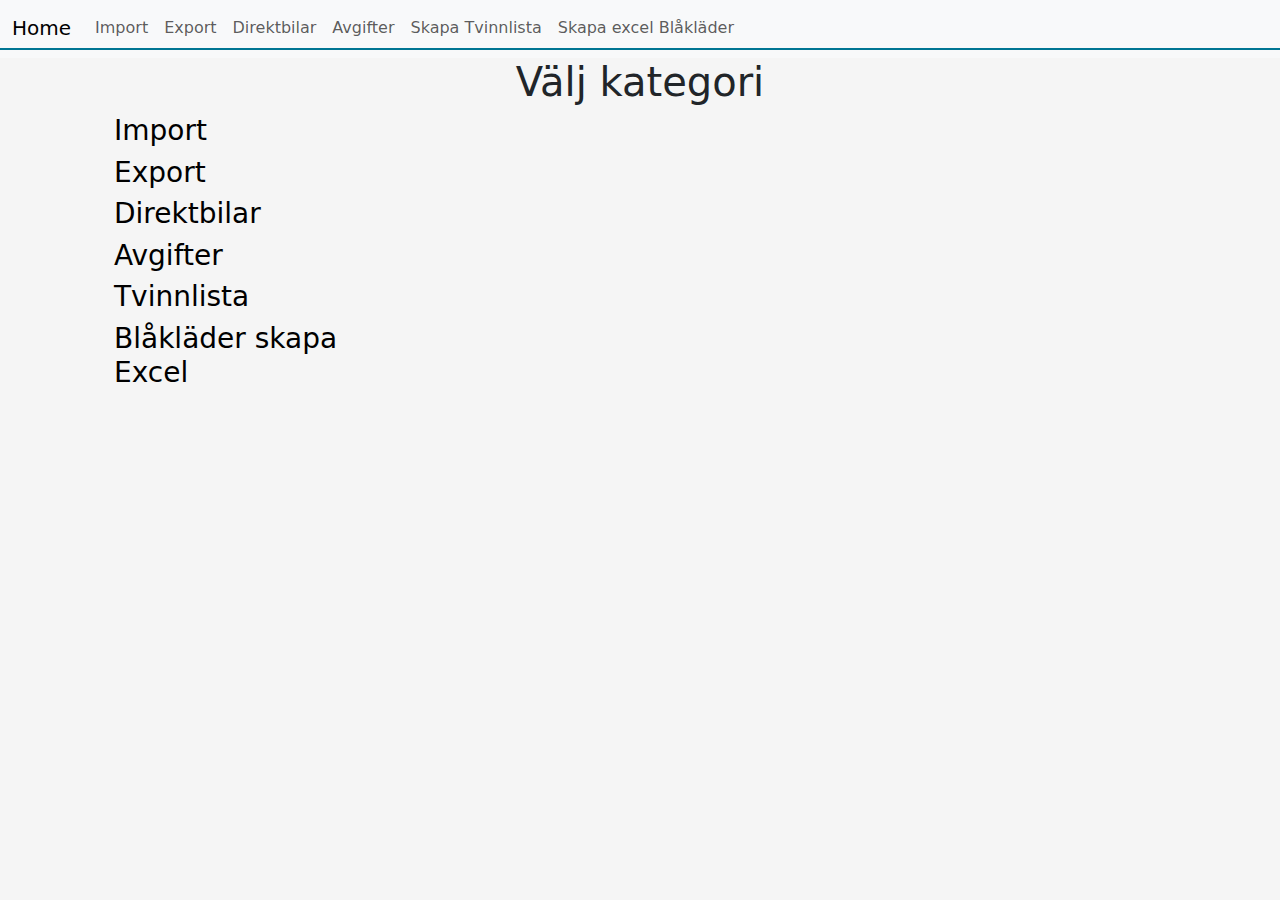
<file: index.html>
<!DOCTYPE html>
<html lang="en">
  <head>
    <meta charset="UTF-8">
    <meta name="viewport" content="width=device-width, initial-scale=1.0">
    <script src="script.js" defer></script>
    <link rel="stylesheet" href="style.css">
    <link href="https://cdn.jsdelivr.net/npm/bootstrap@5.3.3/dist/css/bootstrap.min.css" rel="stylesheet" integrity="sha384-QWTKZyjpPEjISv5WaRU9OFeRpok6YctnYmDr5pNlyT2bRjXh0JMhjY6hW+ALEwIH" crossorigin="anonymous">
    <script lang="javascript" src="https://cdn.sheetjs.com/xlsx-0.20.2/package/dist/xlsx.full.min.js" defer></script>
    <title>Tullinfo</title>
</head>
<body>
  <header id="header">
    </header>
  
    <main>
      <h1>Välj kategori</h1>
      <section class="container">
      <di class="mt-3">
        <div class="col w-25">

      <ul class="ustify-content-between homePageNav">
      
        <li class="list-group-item"><a href="import.html">
          <h3>Import</h3>
        </a>

        </li>
        <li class="list-group-item"><a href="export.html">
          <h3>Export</h3>
        </a>

          </li>
        <li class="list-group-item"><a href="direktbilar.html">
          <h3>Direktbilar</h3>
        </a></li>

        <li class="list-group-item"><a href="avgifter.html">
          <h3>Avgifter</h3>
        </a>          
        </li>
        <li class="list-group-item"><a href="tvinnlista.html">
          <h3>Tvinnlista</h3>
        </a>          
        </li>
        <li class="list-group-item"><a href="blåkläder.html">
          <h3>Blåkläder skapa Excel</h3>
        </a>          
        </li>
      </ul>
    </div>
    </div>
  </section>

       
    </main>
    <footer>

    </footer>
    
</body>

</html>
</file>
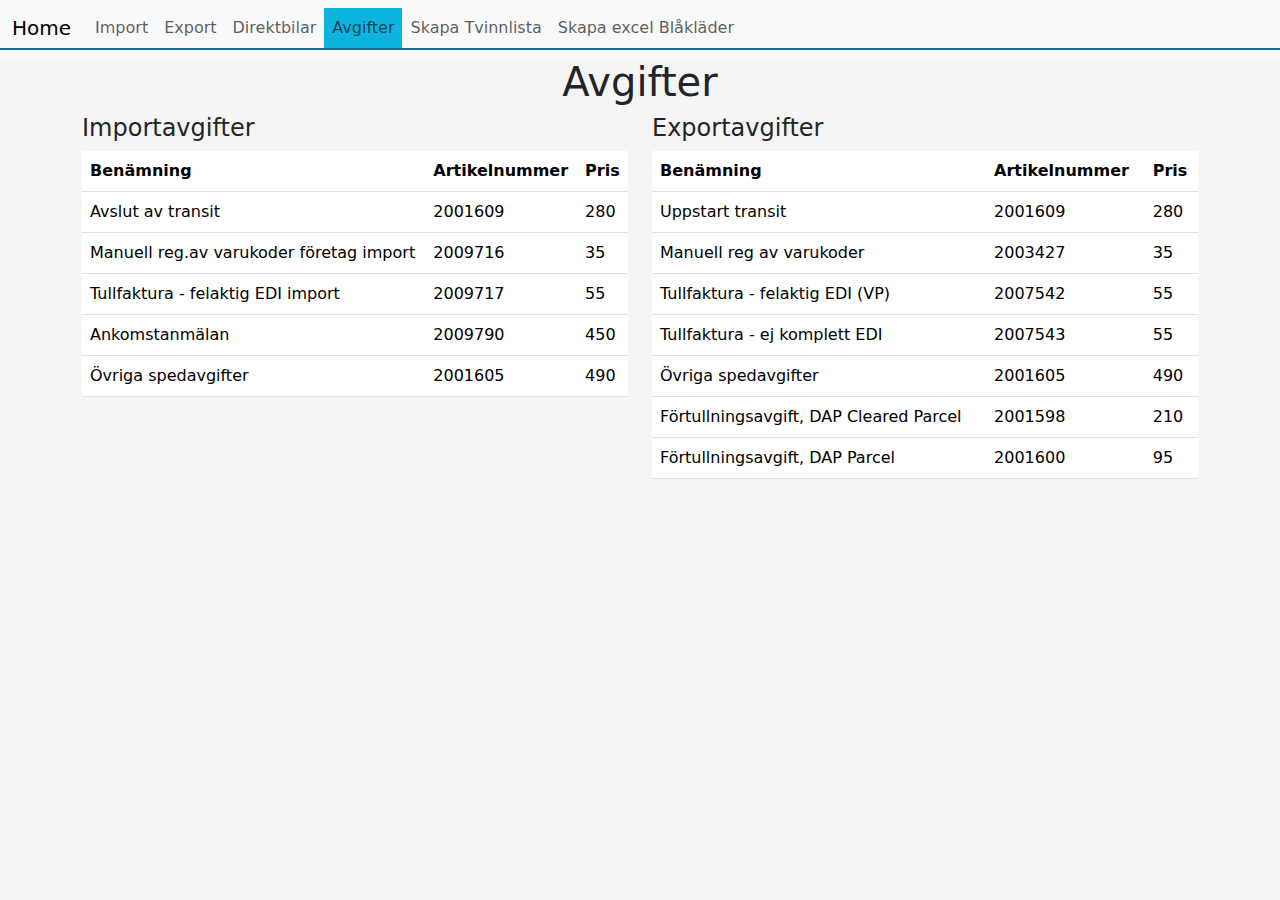
<file: avgifter.html>
<!DOCTYPE html>
<html lang="en">
  <head>
    <meta charset="UTF-8">
    <meta name="viewport" content="width=device-width, initial-scale=1.0">
    <script src="script.js" defer></script>
    <link rel="stylesheet" href="style.css">
    <link href="https://cdn.jsdelivr.net/npm/bootstrap@5.3.3/dist/css/bootstrap.min.css" rel="stylesheet" integrity="sha384-QWTKZyjpPEjISv5WaRU9OFeRpok6YctnYmDr5pNlyT2bRjXh0JMhjY6hW+ALEwIH" crossorigin="anonymous">
    <script lang="javascript" src="https://cdn.sheetjs.com/xlsx-0.20.2/package/dist/xlsx.full.min.js" defer></script>
    <title>Avgifter</title>
</head>
<body>
  <header id="header">
    </header>
  
    <main>
      
      <section class="pnAvgiftstabeller container">
        <div class="col">
        <div class="row">
          <h1>Avgifter</h1> 
        </div>    
      <div class="row">
        <div class="col">
        <h4>Importavgifter</h4>
      <table id="importFeeTable" class="importPNAvgifter table">
        <thead><th>Benämning</th>
        <th>Artikelnummer</th>
        <th>Pris</th>
      </thead>
      <tbody>
             
      </tbody>
      </table>
    </div>
    <div class="col">
      <h4>Exportavgifter</h4>
      <table id ="exportFeeTable" class="exportPNAvgifter table">
        <thead>
        <th>Benämning</th>
        <th>Artikelnummer</th>
        <th>Pris</th>
      </thead>
      <tbody>
      </tbody>
      </table>
    </div>
  </div>
</div>
    </section>
        


    </main>
    <footer>

    </footer>
    
    
</body>

</html>
</file>
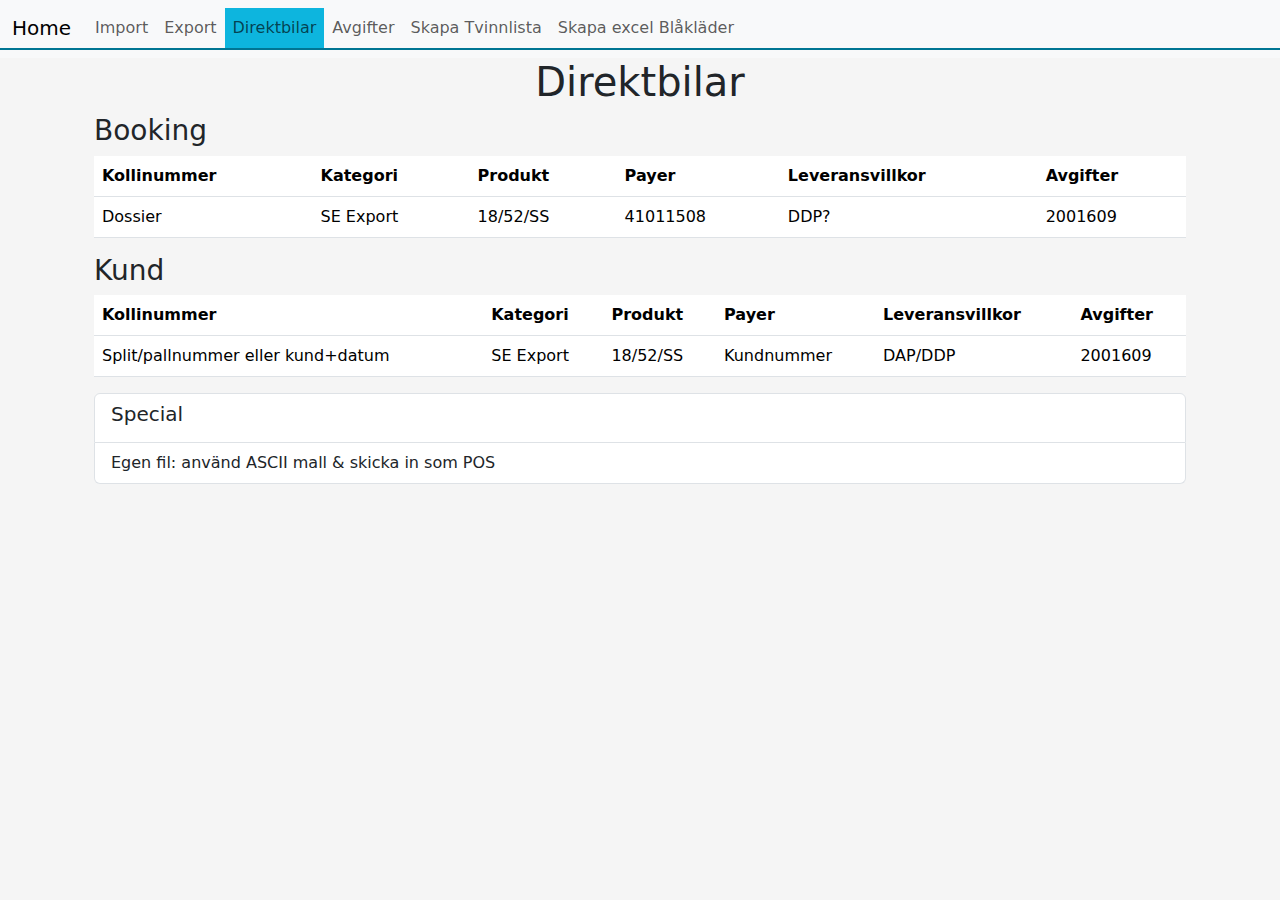
<file: direktbilar.html>
<!DOCTYPE html>
<html lang="en">
  <head>
    <meta charset="UTF-8">
    <meta name="viewport" content="width=device-width, initial-scale=1.0">
    <script src="script.js" defer></script>
    <link rel="stylesheet" href="style.css">
    <link href="https://cdn.jsdelivr.net/npm/bootstrap@5.3.3/dist/css/bootstrap.min.css" rel="stylesheet" integrity="sha384-QWTKZyjpPEjISv5WaRU9OFeRpok6YctnYmDr5pNlyT2bRjXh0JMhjY6hW+ALEwIH" crossorigin="anonymous">
    <script lang="javascript" src="https://cdn.sheetjs.com/xlsx-0.20.2/package/dist/xlsx.full.min.js" defer></script>
    <title>Direktbilar</title>
</head>
<body>
  <header id="header">
    </header>
  
    <main>
        <section class="container">  
                <h1>Direktbilar</h1>
             <section class="container">
                  <div class="row">          
                    <div class="col">
                      <h3>Booking</h3>
                      <table class="direktbilar table">
                        <thead>
                          <tr>
                            <th>Kollinummer</th>
                          <th>Kategori</th>
                          <th>Produkt</th>
                          <th>Payer</th>
                          <th>Leveransvillkor</th>
                          <th>Avgifter</th>
                          </tr>
                        </thead>
                        <tbody>
                          <tr>
                            <td>Dossier</td>
                            <td>SE Export</td>
                            <td>18/52/SS</td>
                            <td>41011508</td>
                            <td>DDP?</td>
                            <td>2001609</td>
                            
                          </tr>
                        </tbody>
                      </table>
                    </div>
                  
                  <div class="col">
                    <h3>Kund</h3>
                    <table class="direktbilar table">
                      <thead>
                        <tr>
                          <th>Kollinummer</th>
                          <th>Kategori</th>
                          <th>Produkt</th>
                          <th>Payer</th>
                          <th>Leveransvillkor</th>
                          <th>Avgifter</th>
                        </tr>
                      </thead>
                      <tbody>
                        <tr>
                          <td>Split/pallnummer eller kund+datum</td>
                          <td>SE Export</td>
                          <td>18/52/SS</td>
                          <td>Kundnummer</td>
                          <td>DAP/DDP</td>
                          <td>2001609</td>
                                                  
                         
                          </tr>
                        
                      </tbody>
                    </table>
                  </div>
                </div>
                
                
              </div>
              <div class="row">
              <div class="col">
                <ul class="list-group">
                  <li class="list-group-item"><h5>Special</h5></li>
                    <li class="list-group-item">Egen fil: använd ASCII mall & skicka in som POS</li>
                    <!-- <li class="list-group-item"></li>
                    <li class="list-group-item"></li>
                    <li class="list-group-item"></li> -->
                </ul>


              </div>
              </div>
            </div>
            </section>


       
    </main>
    <footer>

    </footer>
    
</body>

</html>
</file>
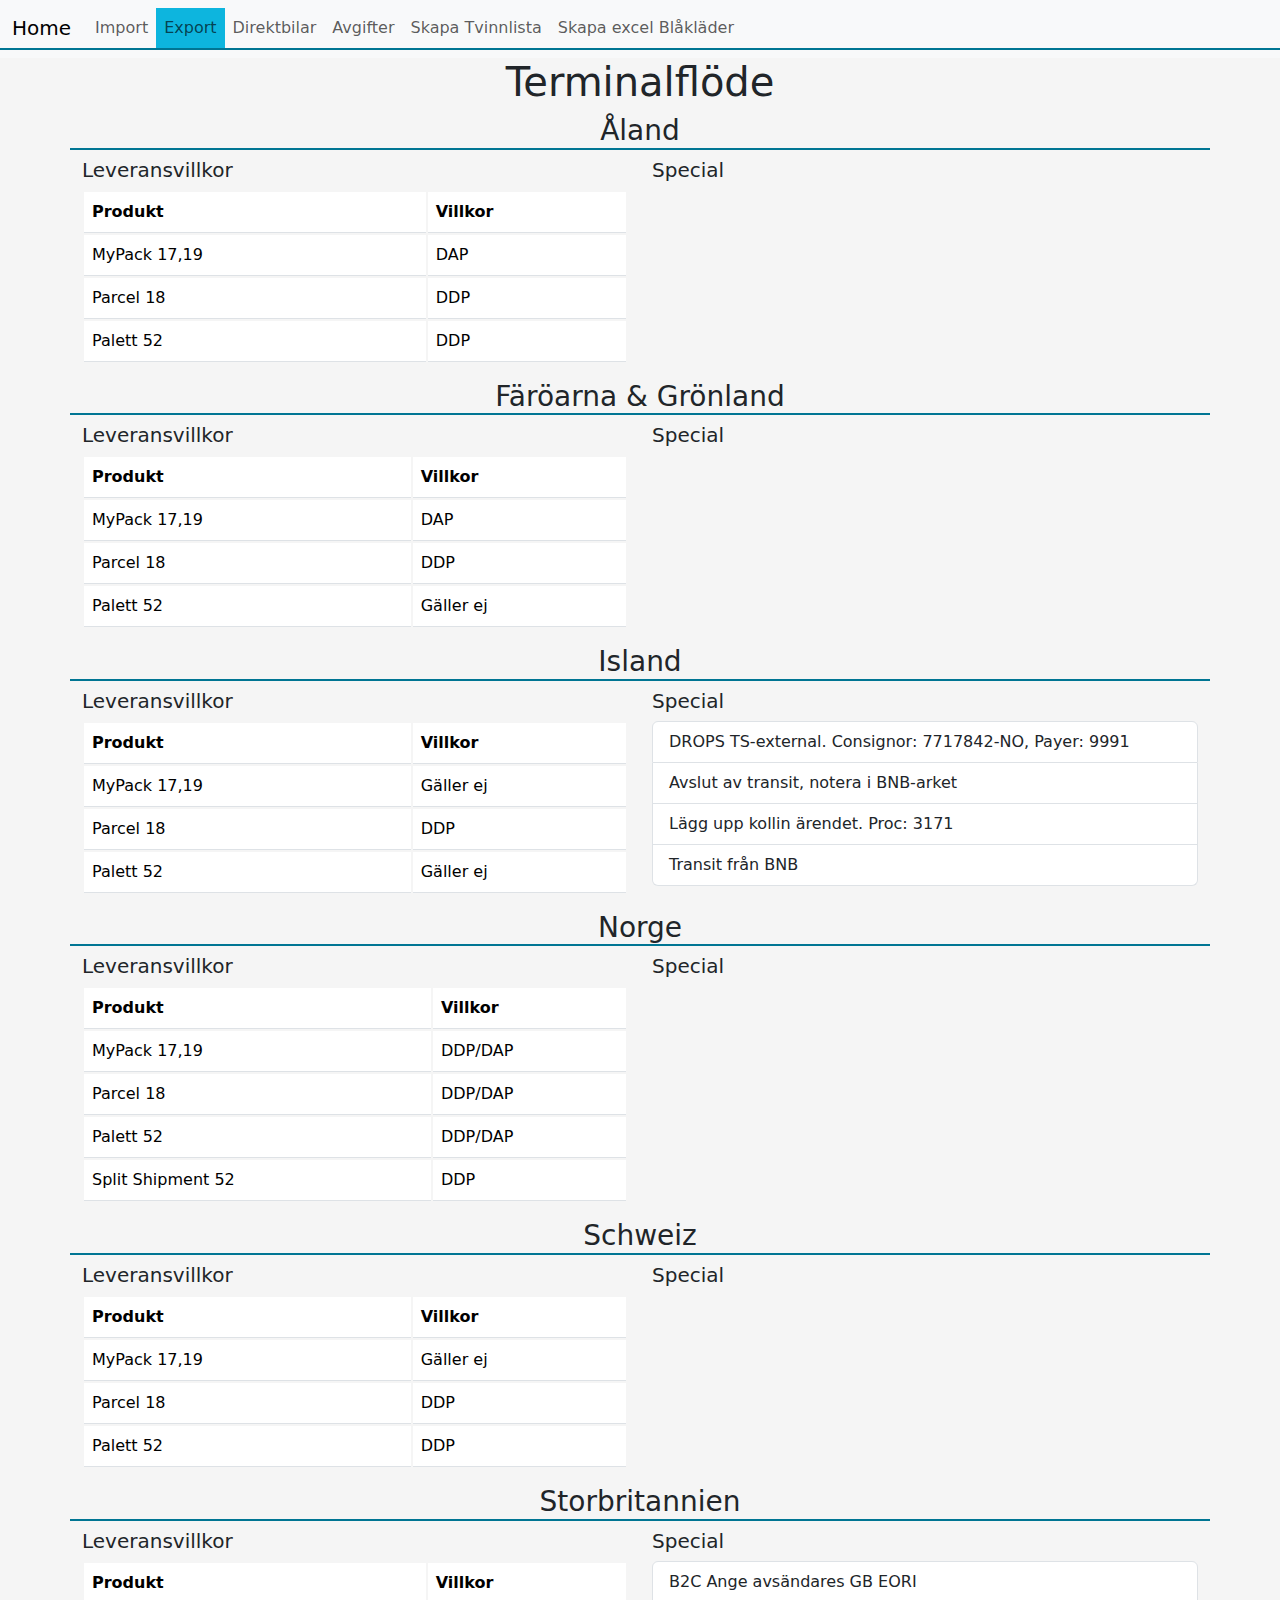
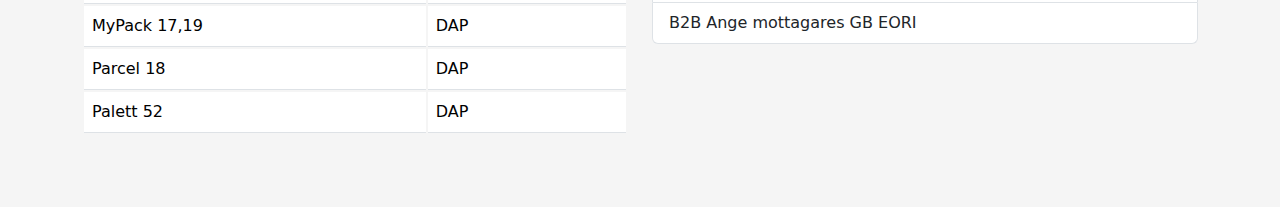
<file: export.html>
<!DOCTYPE html>
<html lang="en">
<head>
    <meta charset="UTF-8">
    <meta name="viewport" content="width=device-width, initial-scale=1.0">
    <script src="script.js" defer></script>
    <link rel="stylesheet" href="style.css">
    <link href="https://cdn.jsdelivr.net/npm/bootstrap@5.3.3/dist/css/bootstrap.min.css" rel="stylesheet" integrity="sha384-QWTKZyjpPEjISv5WaRU9OFeRpok6YctnYmDr5pNlyT2bRjXh0JMhjY6hW+ALEwIH" crossorigin="anonymous">
    <script lang="javascript" src="https://cdn.sheetjs.com/xlsx-0.20.2/package/dist/xlsx.full.min.js" defer></script>
    <title>Export</title>
</head>
<body>
  <header id="header">
    </header>
  
    <main>
      <h1>Terminalflöde</h1>
      <section id="exportPage" class="container"> 
        
      
    </section>
        


    </main>
    <footer>

    </footer>
    
</body>

</html>
</file>
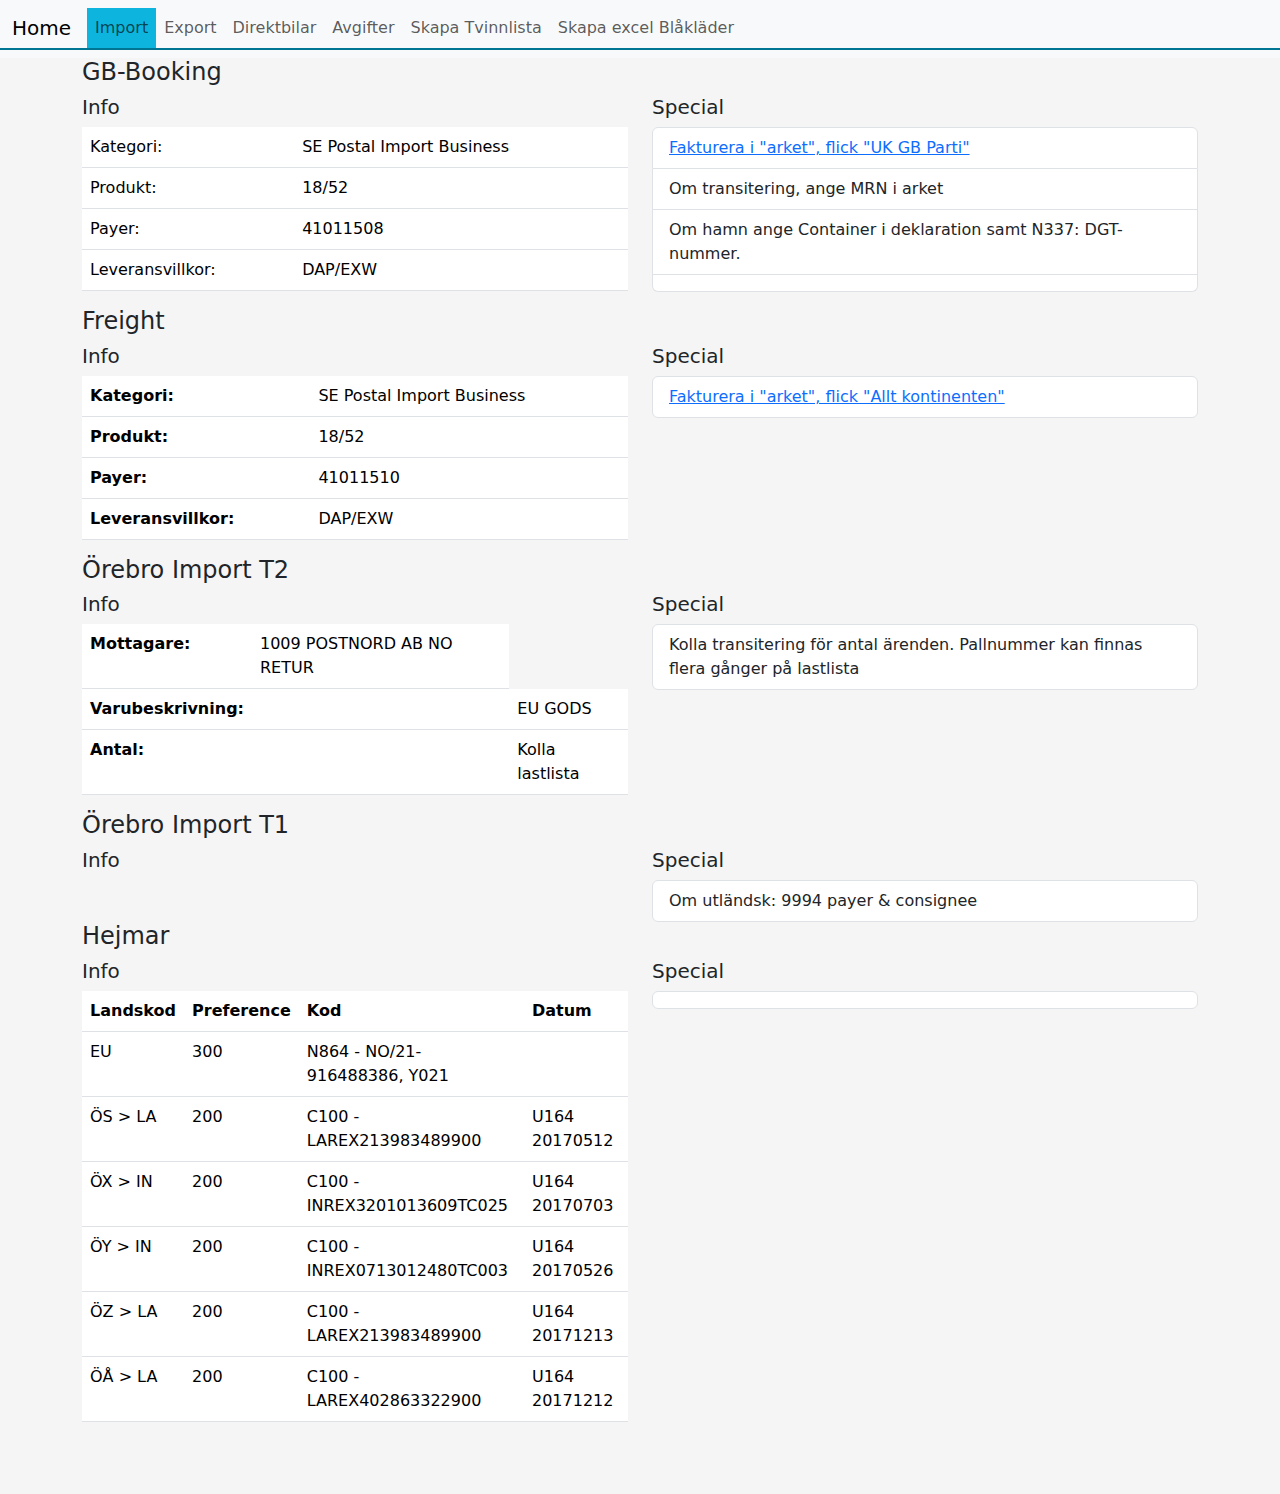
<file: import.html>
<!DOCTYPE html>
<html lang="en">
  <head>
    <meta charset="UTF-8" />
    <meta name="viewport" content="width=device-width, initial-scale=1.0" />
    <script src="script.js" defer></script>
    <link rel="stylesheet" href="style.css" />
    <link
      href="https://cdn.jsdelivr.net/npm/bootstrap@5.3.3/dist/css/bootstrap.min.css"
      rel="stylesheet"
      integrity="sha384-QWTKZyjpPEjISv5WaRU9OFeRpok6YctnYmDr5pNlyT2bRjXh0JMhjY6hW+ALEwIH"
      crossorigin="anonymous"
    />
    <script
      lang="javascript"
      src="https://cdn.sheetjs.com/xlsx-0.20.2/package/dist/xlsx.full.min.js"
      defer
    ></script>
    <title>Import</title>
  </head>
  <body>
    <header id="header"></header>
    <main>
      <section class="container">
        <div class="row">
          <h4>GB-Booking</h4>
          <div class="col">
            <h5>Info</h5>
            <table class="importTables table">
              <tr>
                <td>Kategori:</td>
                <td>SE Postal Import Business</td>
              </tr>
              <tr>
                <td>Produkt:</td>
                <td>18/52</td>
              </tr>
              <tr>
                <td>Payer:</td>
                <td>41011508</td>
              </tr>
              <tr>
                <td>Leveransvillkor:</td>
                <td>DAP/EXW</td>
              </tr>
            </table>
          </div>
          <div class="col">
            <h5>Special</h5>
            <ul class="list-group">
              <li class="list-group-item">
                <a
                  href="https://postnord.sharepoint.com/sites/GBBooking/Shared%20Documents/Forms/AllItems.aspx?FolderCTID=0x0120006330CFD96BBAA949868561BF85F0DC43&id=%2Fsites%2FGBBooking%2FShared%20Documents%2FGeneral"
                  >Fakturera i "arket", flick "UK GB Parti"</a
                >
              </li>
              <li class="list-group-item">Om transitering, ange MRN i arket</li>
              <li class="list-group-item">
                Om hamn ange Container i deklaration samt N337: DGT-nummer.
              </li>
              <li class="list-group-item"></li>
            </ul>
          </div>
        </div>

        <div class="row">
          <h4>Freight</h4>
          <div class="col">
            <h5>Info</h5>
            <table class="importTables table">
              <tr>
                <th>Kategori:</th>
                <td>SE Postal Import Business</td>
              </tr>
              <tr>
                <th>Produkt:</th>
                <td>18/52</td>
              </tr>
              <tr>
                <th>Payer:</th>
                <td>41011510</td>
              </tr>

              <tr>
                <th>Leveransvillkor:</th>
                <td>DAP/EXW</td>
              </tr>
            </table>
          </div>
          <div class="col">
            <h5>Special</h5>
            <ul class="list-group">
              <li class="list-group-item">
                <a
                  href="https://postnord.sharepoint.com/sites/GBBooking/Shared%20Documents/Forms/AllItems.aspx?FolderCTID=0x0120006330CFD96BBAA949868561BF85F0DC43&id=%2Fsites%2FGBBooking%2FShared%20Documents%2FGeneral"
                >
                  Fakturera i "arket", flick "Allt kontinenten"</a
                >
              </li>
            </ul>
          </div>
        </div>
        <div class="row">
          <h4>Örebro Import T2</h4>
          <div class="col">
            <h5>Info</h5>
            <table class="importTables table">
              <tr>
                <th>Mottagare:</th> <td>1009 POSTNORD AB NO RETUR</td>
                <tr><th>Varubeskrivning:</th> <td> <td>EU GODS</td></td></tr>
                <tr> <th>Antal:</th> <td><td>Kolla lastlista</td></td></tr>
  
              </tr>
           
                
               
           
            </table>
          </div>
          <div class="col">
            <h5>Special</h5>
            <ul class="list-group">
              <li class="list-group-item">
                Kolla transitering för antal ärenden. Pallnummer kan finnas
                flera gånger på lastlista
              </li>
            </ul>
          </div>
        </div>
        <div class="row">
          <h4>Örebro Import T1</h4>
          <div class="col">
            <h5>Info</h5>
            <table class="importTables table"></table>
          </div>
          <div class="col">
            <h5>Special</h5>
            <ul class="list-group">
              <li class="list-group-item">
                Om utländsk: 9994 payer & consignee
              </li>
            </ul>
          </div>
        </div>

        <div class="row">
          <h4>Hejmar</h4>
          <div class="col">
            <h5>Info</h5>
            <table class="importTables table">
              <tr>
                <th>Landskod</th>
                <th>Preference</th>
                <th>Kod</th>

                <th>Datum</th>
              </tr>
              <tr>
                <td>EU</td>
                <td>300</td>
                <td>N864 - NO/21-916488386, Y021</td>
                <td></td>
              </tr>
              <tr>
                <td>ÖS > LA</td>
                <td>200</td>
                <td>C100 - LAREX213983489900</td>
                <td>U164 20170512</td>
              </tr>
              <tr>
                <td>ÖX > IN</td>
                <td>200</td>
                <td>C100 - INREX3201013609TC025</td>
                <td>U164 20170703</td>
              </tr>
              <tr>
                <td>ÖY > IN</td>
                <td>200</td>
                <td>C100 - INREX0713012480TC003</td>
                <td>U164 20170526</td>
              </tr>
              <tr>
                <td>ÖZ > LA</td>
                <td>200</td>
                <td>C100 - LAREX213983489900</td>
                <td>U164 20171213</td>
              </tr>
              <tr>
                <td>ÖÅ > LA</td>
                <td>200</td>
                <td>C100 - LAREX402863322900</td>
                <td>U164 20171212</td>
              </tr>
            </table>
          </div>
          <div class="col">
            <h5>Special</h5>
            <ul class="list-group">
              <li class="list-group-item"></li>
            </ul>
          </div>
        </div>
      </section>
    </main>
  </body>
  <footer></footer>
</html>
</file>
<file: style.css>
/* pnblå: #00a0d6; */
html{
    scroll-behavior: smooth;
}
body
{
    /* background-color: #00a0d6 !important; */
    background-color: whitesmoke !important;
    font-family: Verdana, Geneva, Tahoma, sans-serif;
    min-height: 100vh;
}
main{
    margin: auto;
} 
.inputError{
    background-color:rgb(244, 248, 103);

}

.activeButton
{
    background-color: #0db5de !important;
}
.nav-item:hover{
    background-color: #0db5de;
    cursor: pointer;
    }

h1{
    margin: 0 auto;
    text-align: center;
    color: #007593
}
.width45{
    display: block;
    width: 45%;

}
footer{
    position: relative;
    top: 100;
    width: 100%;
    margin-top: 1.5em;
    background-color: whitesmoke;
}

.homePageNav li:hover{
    background-color: rgb(195, 192, 192);
}
.feedback-icon {
    font-size: 1.2em;
    margin-left: 10px;
    visibility: hidden; 
    position: relative;
    left: 10px;
    width: 10px;
  }
  
  .feedback-icon.success {
    visibility: visible;
    color: green;
    content: '✔';
  }
  
  .feedback-icon.error {
    visibility: visible;
    color: red;
    content: '✘';
  }
.homePageNav li a{
    color:black;
    text-decoration: none;
}
form {
    margin-bottom: 20px;
max-width: 500px; 
}

#transitCheck, #exportCheck
{
    border-color: #007593;
}

input[type="file"]::file-selector-button
{
    height: 100px;
    width: 100px;
  
}

input[type="file"]
{
    padding-left: 0px;
}

#transitCheck:hover, #exportCheck:hover
{
    cursor:pointer;
   
}

#loading {
    display: none; /* Initially hidden */
    position: fixed;
    top: 50%;
    left: 50%;
    transform: translate(-50%, -50%);
    padding: 15px 20px;
    border-radius: 5px;
    font-size: 18px;
    font-weight: bold;
}

#completed {
    display: none; /* Initially hidden */
    position: fixed;
    top: 50%;
    left: 50%;
    transform: translate(-50%, -50%);
    padding: 15px 20px;
    border-radius: 5px;
    font-size: 18px;
    font-weight: bold;
}

#failure {
    display: none; /* Initially hidden */
    position: fixed;
    top: 50%;
    left: 50%;
    font-weight: bold;
    transform: translate(-50%, -50%);
    padding: 15px 20px;
    border-radius: 5px;
    font-size: 18px;
}

.input-group
{
    width: 30% !important;
}

.form-group
{
    font-weight: bold;
    margin-bottom: 10px !important;
}



#inputTable button
{
    margin: 0 5px;
    font-size: small;
}



.container-fluid
{
    border-bottom: solid #007593 2px
}

.importPNAvgifterdiv, .exportPNAvgifterdiv
{
    margin: 15px auto;
}


.pnAvgiftstabeller label
{
    font-size: large;
    font-weight: bolder;
}

th, tr, td
{
    
    padding-left:10px;
}

.PNtabeller
{
    /* background-color: #05b1dc; */
    border-collapse: separate;
    margin:0;
    padding: 0;
}
.PNtabeller th, .PNtabeller tr, .PNtabeller td
{
    padding:0;
    padding-right: 10px;

}

.exportLandDiv h3
{
    text-align: center;
    border-bottom: solid 2px #007593;
}
</file>
